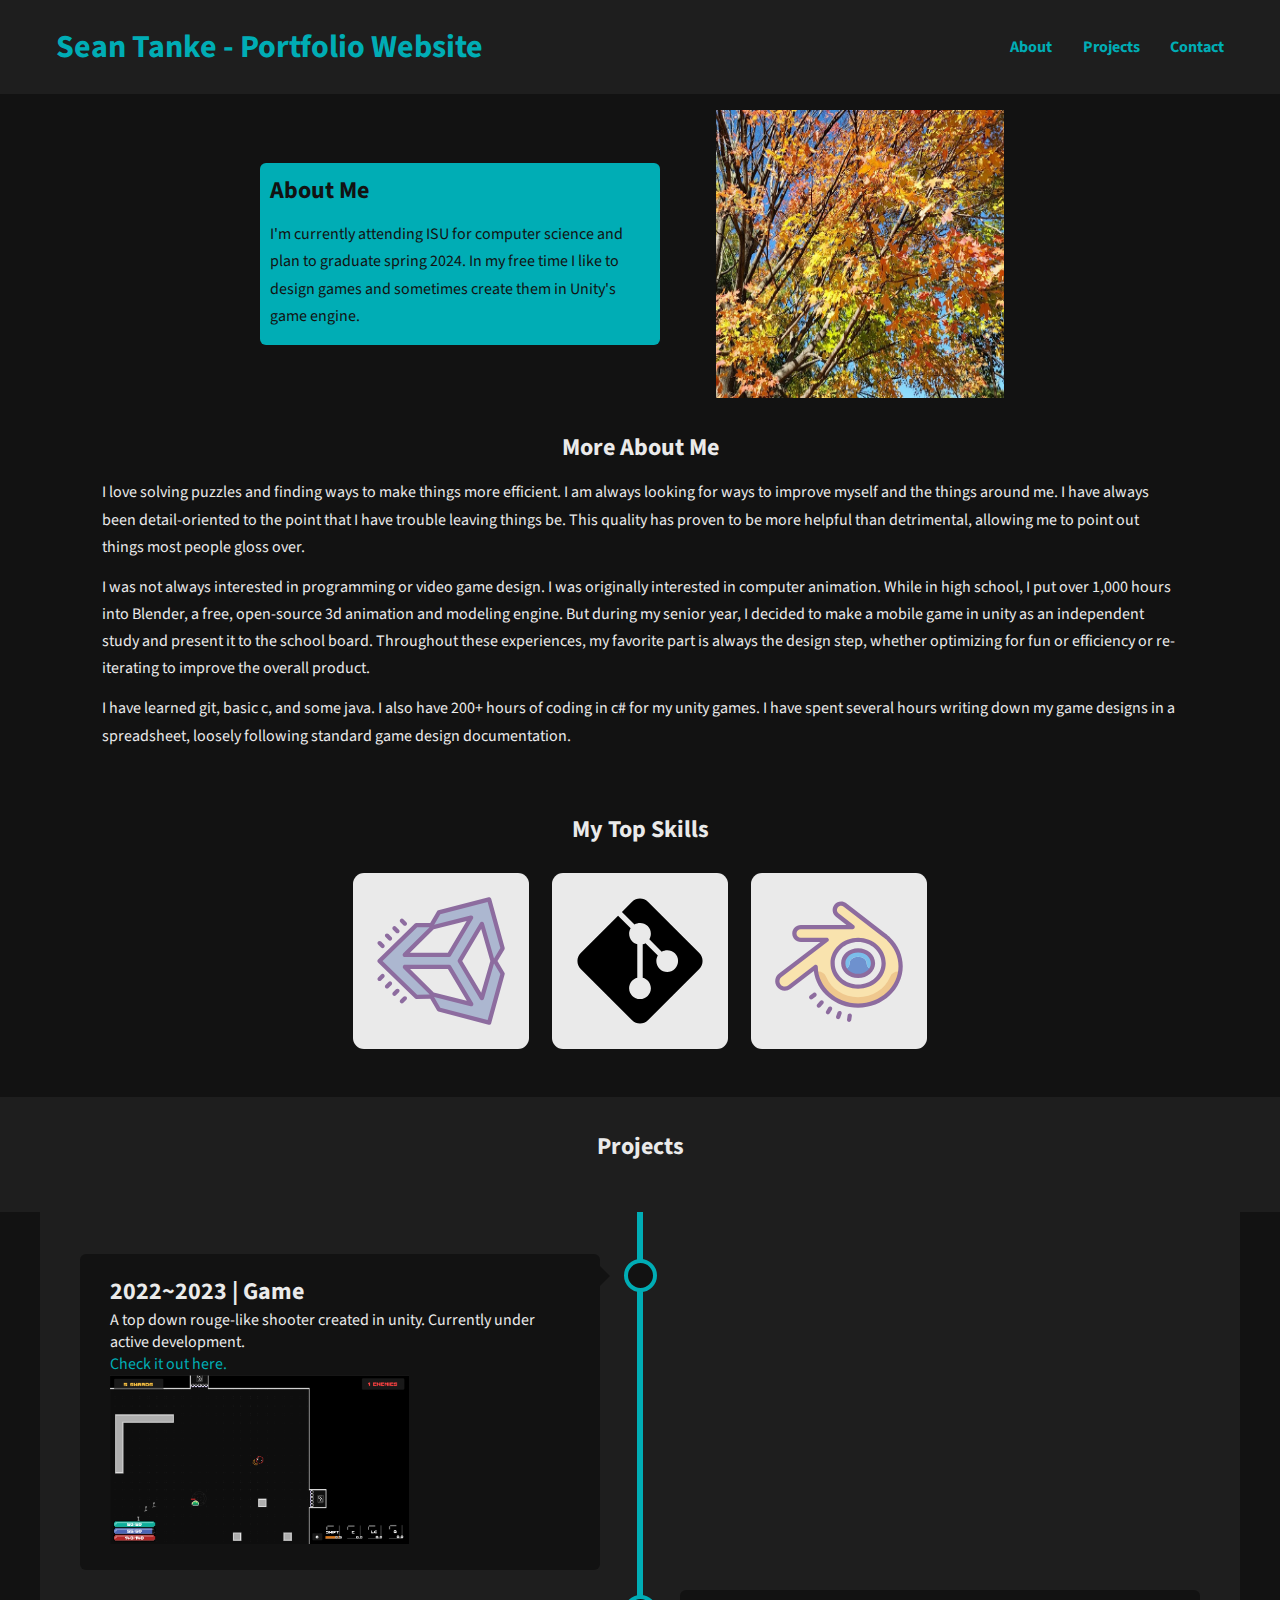
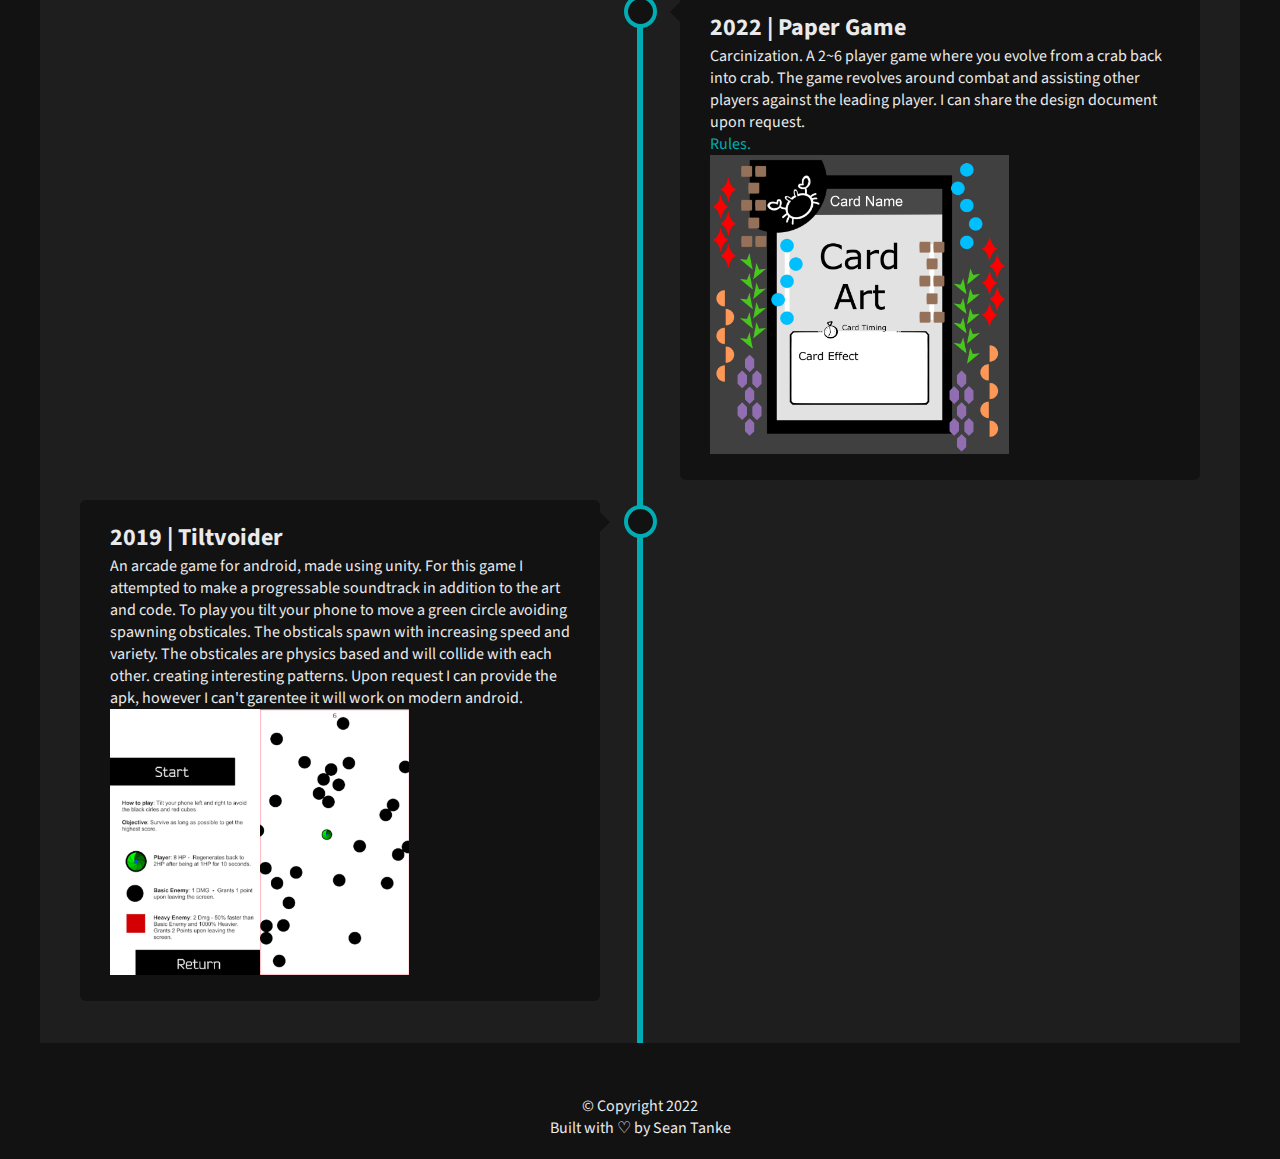
<file: index.html>
<!DOCTYPE html>
<html lang="en">
<head>
    <meta charset="UTF-8"> 
    <meta name="viewport" content="width=device-width,initial-scale=1.0">
    <link rel="stylesheet" href="assets/css/styles.css">

     <link rel="apple-touch-icon" sizes="180x180" href="assets/icons/apple-touch-icon.png">
     <link rel="icon" type="image/png" sizes="32x32" href="assets/icons/favicon-32x32.png">
     <link rel="icon" type="image/png" sizes="16x16" href="assets/icons/favicon-16x16.png">
     <link rel="manifest" href="assets/icons/site.webmanifest">

     <link rel="stylesheet" href="https://cdnjs.cloudflare.com/ajax/libs/animate.css/4.1.1/animate.min.css"/>

     <title>Sean Tanke | Portfolio</title>
</head>
<body>
    <!-- Navbar -->
    <nav>
        <h1>Sean Tanke - Portfolio Website</h1>
        <ul class="navigation">
          <li><a href="#about" class="nav-link">About</a></li>
          <li><a href="#projects" class="nav-link">Projects</a></li>
          <li><a href="./contact.html">Contact</a></li>
        </ul>
        <button class="burger-menu" id="burger-menu"> <!-- mobile only-->
          <ion-icon class="bars" name="menu-outline"></ion-icon>
        </button>
    </nav>

    

    <!-- Hero Section -->
    <section class="hero" id="about">
        
        <div class="bio animate__animated animate__flipInX">
          <h2 class="bio-title">About Me</h2>
          <p class="bio-text">
            I'm currently attending ISU for computer science and plan to graduate spring 2024.
            In my free time I like to design games and sometimes create them in Unity's game engine.
          </p>
        </div>

        <img src="assets/images/AboutImage.jpg" alt="main-graphic" loading="lazy" class="hero-img" />

    </section> 
  
    <!-- More about -->
    <section class="more-about">
      <h2>More About Me</h2>
      <p>
        I love solving puzzles and finding ways to make things more efficient. I am always looking for ways to improve myself and the things around me. I have always been detail-oriented to the point that I have trouble leaving things be. This quality has proven to be more helpful than detrimental, allowing me to point out things most people gloss over.
      </p>
      <p>
        I was not always interested in programming or video game design. I was originally interested in computer animation. While in high school, I put over 1,000 hours into Blender, a free, open-source 3d animation and modeling engine. But during my senior year, I decided to make a mobile game in unity as an independent study and present it to the school board. Throughout these experiences, my favorite part is always the design step, whether optimizing for fun or efficiency or re-iterating to improve the overall product.
      </p>
      <p>
        I have learned git, basic c, and some java. I also have 200+ hours of coding in c# for my unity games. I have spent several hours writing down my game designs in a spreadsheet, loosely following standard game design documentation.
      </p>
    </section>


    <!-- Skills section -->
    <section class="skills" id="skills">
      <h2 class="skill-header">My Top Skills</h2>

      <div class="skills-wrapper">
        <div class="first-set animate__animated animate__flipInX">
          <img
            src="assets/icons/icons8-unity.svg"
            alt=""
            loading="lazy"
            class="icon icon-card"
          />
          <img
            src="assets/icons/icons8-git.svg"
            alt=""
            loading="lazy"
            class="icon icon-card"
          />
          <img
            src="assets/icons/icons8-blender.svg"
            alt=""
            loading="lazy"
            class="icon icon-card"
          />
        </div>
        
      </div>
    </section>    

    


    <!-- Projects section -->
    <section class="projects" id="projects">
      <h2 class="projects-title">Projects</h2>
      <div class="projects-container">
      </div>
    </section>

    <!-- Timeline section -->
    <section class="ptimeline" id="ptimeline">

      <div class="timeline">
        <div class="container left">
          <div class="content">
            <div class="text">
              <h2>2022~2023 | Game</h2>
              <p>A top down rouge-like shooter created in unity. Currently under active development. </p>
              <a href="https://nekoma.itch.io/title-to-be-decided" target="_blank" class="project-link">Check it out here.</a>
            </div>
             <img src="assets/images/ProjectOne.PNG" alt="" loading="lazy" class="project-pic" />
          </div>
        </div>
        <div class="container right">
          <div class="content">
            <div class="text">
              <h2>2022 | Paper Game</h2>
              <p>Carcinization. A 2~6 player game where you evolve from a crab back into crab. 
                The game revolves around combat and assisting other players against the leading player. I can share the design document upon request. </p>
              <a href="https://docs.google.com/document/d/11oVe66RdVP9af_TfMNb0AG6meTSqZsRd-ca5Z1tfWr4/edit?usp=sharing" target="_blank" class="project-link">Rules.</a>
            </div>
             <img src="assets/images/Crab.jpg" alt="" loading="lazy" class="project-pic" />
          </div>
        </div>
        <div class="container left">
          <div class="content">
            <div class="text">
              <h2>2019 | Tiltvoider</h2>
              <p>An arcade game for android, made using unity. For this game I attempted to make a progressable soundtrack in addition to the art and code.
                To play you tilt your phone to move a green circle avoiding spawning obsticales. The obsticals spawn with increasing speed and variety. The obsticales are physics based and will collide with each other.
              creating interesting patterns. Upon request I can provide the apk, however I can't garentee it will work on modern android.</p>
              
            </div>
             <img src="assets/images/tiltvoider.webp" alt="" loading="lazy" class="project-pic" />
          </div>
        </div>
      </div>

    </section>

      
        
      
 
    
    <!-- Socials -->

    <!-- Footer section -->
    <footer>
      <p class="copy">&copy; Copyright 2022</p>
      <p class="copy">
        Built with &#x2661; by
        Sean Tanke
      </p>
    </footer>

    <!-- Website scripts -->



</body>
</html>
</file>
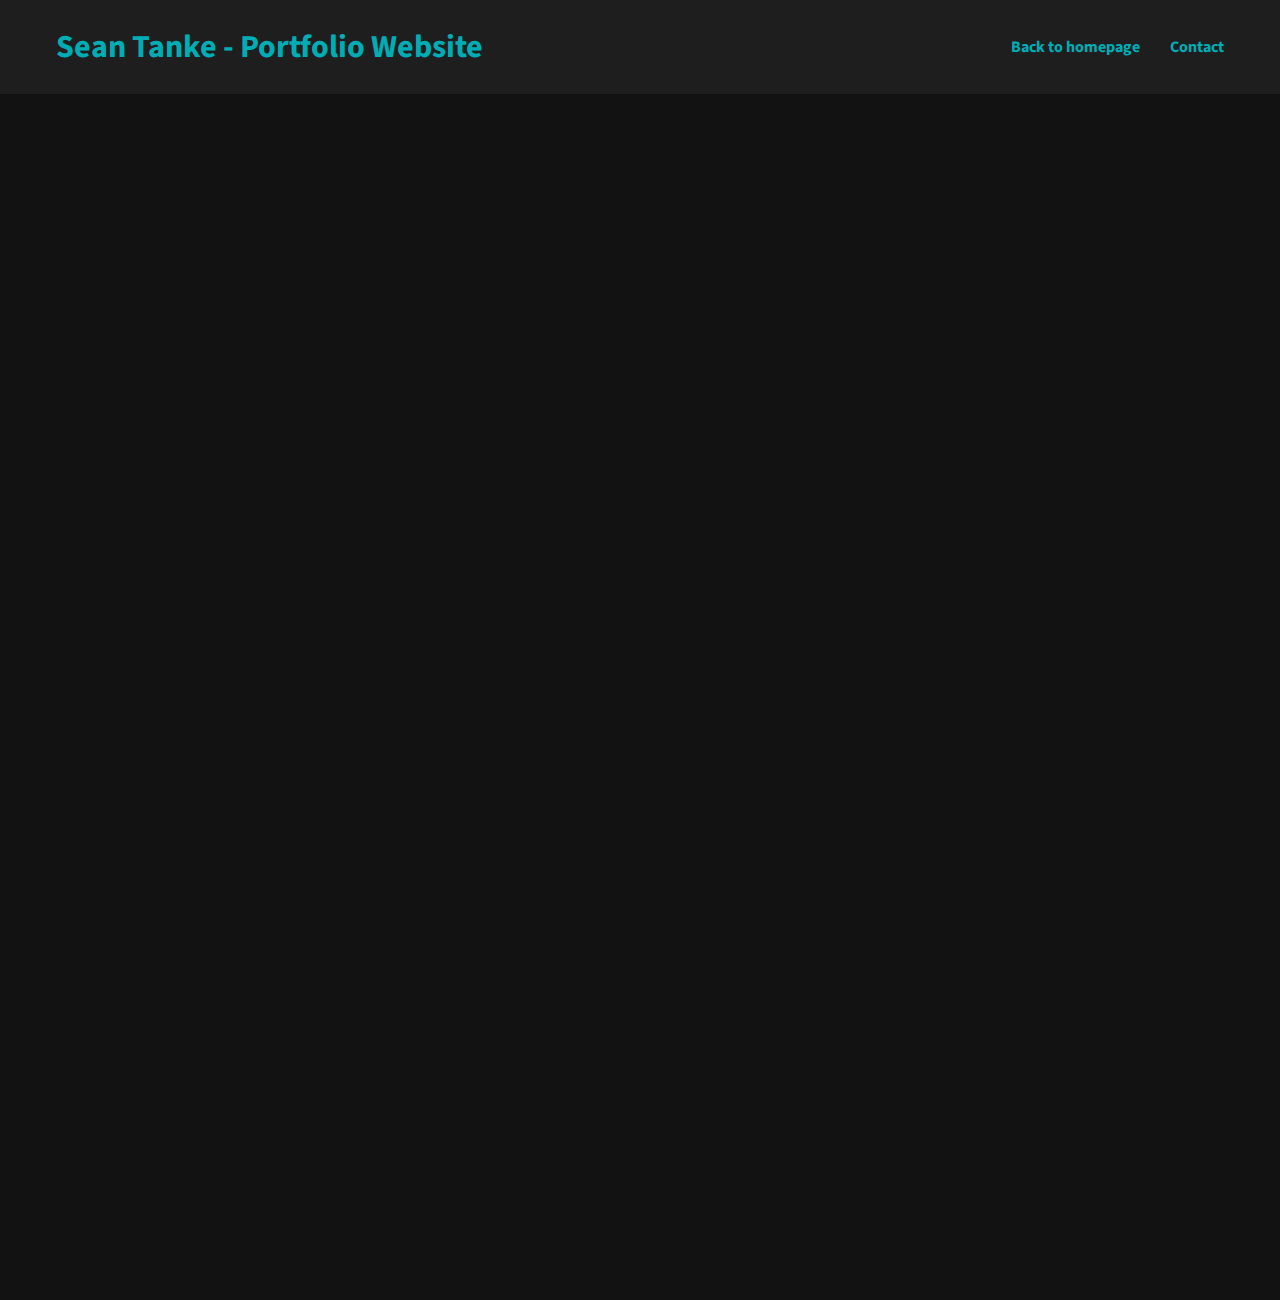
<file: contact.html>
<!DOCTYPE html>
<html lang="en">
<head>
    <meta charset="UTF-8"> 
    <meta name="viewport" content="width=device-width,initial-scale=1.0">
    <link rel="stylesheet" href="assets/css/styles.css">

     <link rel="apple-touch-icon" sizes="180x180" href="assets/icons/apple-touch-icon.png">
     <link rel="icon" type="image/png" sizes="32x32" href="assets/icons/favicon-32x32.png">
     <link rel="icon" type="image/png" sizes="16x16" href="assets/icons/favicon-16x16.png">
     <link rel="manifest" href="assets/icons/site.webmanifest">

     <link rel="stylesheet" href="https://cdnjs.cloudflare.com/ajax/libs/animate.css/4.1.1/animate.min.css"/>

     <title>Sean Tanke | Portfolio</title>
</head>
<body>
    <nav>
        <h1>Sean Tanke - Portfolio Website</h1>
        <ul class="navigation">
          <li><a href="./index.html">Back to homepage</a></li>
          <li><a href="./contact.html">Contact</a></li>
        </ul>
        <button class="burger-menu" id="burger-menu"> <!-- mobile only-->
          <ion-icon class="bars" name="menu-outline"></ion-icon>
        </button>
    </nav>

    <p style="text-align:center">
        <iframe src="https://docs.google.com/forms/d/e/1FAIpQLSfXo81QcPSiG1Dl4xekinIOQWK939Ay1asiVAfI6gUYE2TZ0w/viewform?embedded=true" width="640" height="1200" frameborder="0" marginheight="0" marginwidth="0" >Loading…</iframe>  
    </p>

</body>
</html>
</file>
<file: assets/css/styles.css>
@import url('https://fonts.googleapis.com/css2?family=Source+Sans+Pro&display=swap');

/* variable */
:root{
    --font-family: 'Source Sans Pro', sans-serif;
    --normal-font: 400;
    --bold-font: 700;
    --bolder-font: 900;

    --bg-color: #121212;
    --raised-bg-color:#1e1e1e;
    --text-color: #eaeaea;
    --primary-color: #00ADB5;
    --secondary-color: #9F73AB;
    --primary-shadow: #ff0000;
    --secondary-shadow: #ff0000;

    --bottom-margin: 0.5rem;
    --bottom-margin-2: 1rem;
    --line-height: 1.7rem;
    --transition: 0.2s;

    --timeline-bg:#121212;
} 
html {
    scroll-behavior: smooth;
    background-color: var(--bg-color);
     }


  /* CSS Resets */
  * {
    margin: 0;
    padding: 0;
    box-sizing: border-box;
  }
  
  ul {
    list-style-type: none;
  }
  
  a {
    text-decoration: none;
    color: var(--primary-color);
  }
  
  a:hover {
    color: var(--secondary-color);
  }
  
  body {
    font-family: var(--font-family);
    color: var(--text-color);
  } 

  .alert {
    background-color: #de8500; /* temporary inclusion */
    padding: 10px;
  }

  /*#region Navbar */
nav {
  position: sticky;
  top: 0;
  left: 0;
  z-index: 1;
  display: flex;
  align-items: center;
  justify-content: space-between;
  padding: 1.5rem 3.5rem;
  background-color: var(--raised-bg-color);
}

nav h1 {
  color: var(--primary-color);
}

nav a {
  color: var(--primary-color);
  transition: var(--transition);
}
nav a:hover {
  color: var(--secondary-color);
  border-bottom: 2px solid var(--secondary-color);
}

nav ul {
  display: flex;
  gap: 1.9rem;
}

nav ul li {
  font-weight: var(--bold-font);
}

.burger-menu {
  color: var(--primary-color);
  font-size: 2rem;
  border: 0;
  background-color: transparent;
  cursor: pointer;
  display: none;
}
/*#endregion Navbar ends */

/*#region Hero*/
.hero {
    display: flex;
    align-items: center;
    justify-content: center;
    gap: 2.5rem;
    max-width: 68.75rem;
    margin: auto;
  }
  
  .hero img {
    height: 20rem;
    width: 20rem;
    padding: 1rem;
  }
  
  .bio {
    background-color: var(--primary-color);
    width: 25rem;
    padding: 0.625rem;
    border-radius: 6px;

    
  }
  
  .bio h2 {
    margin-bottom: var(--bottom-margin);
    color:var(--bg-color);
    
  }
  
  .bio p {
    line-height: var(--line-height);
    padding: 0.3rem 0;
    color:var(--bg-color);
  }
  /*#endregion Hero*/
  
  /*#region More about */
  .more-about {
    padding: 1rem 6rem;
  }
  
  .more-about h2 {
    margin-bottom: var(--bottom-margin);
    text-align: center;
  }
  
  .more-about p {
    line-height: var(--line-height);
    padding: 0.4rem;
  }
  /*#endregion More about ends */
  
  
  /*#region Skills*/
  .skills {
    max-width: 68.75rem;
    margin: auto;
    text-align: center;
    margin-top: 2.5rem;
  }
  
  .skill-header {
    margin-bottom: 1rem;
  }
  
  .skills-wrapper img {
    padding: 1.25rem;
  }
  
  .icon {
    width: 11rem;
    height: 11rem;
  }

  .icon-card {
    background-color: var(--text-color);
    border-radius: 11px;
    padding: 20px;
    margin: 10px;
  }
  /*#endregion Skills*/
  
  /*#region Projects */
  .projects {
    background-color: var(--raised-bg-color);
    padding: 32px 0;
    margin-top: 2rem;
  }
  
  .project-pic {
    width: 65%;
    height: 60%;
  }
  
  .projects-container {
    display: flex;
    align-items: center;
    justify-content: center;
  }
  
  .projects-title {
    text-align: center;
    margin-bottom: 1rem;
  }
  
  .project-container {
    text-align: center;
    width: 21.875rem;
    padding: 1rem;
  }
  
  .project-container p {
    padding: 0.4rem;
  }
  
  .project-title {
    margin-bottom: var(--bottom-margin);
  }
  
  .project-details {
    margin-bottom: var(--bottom-margin);
  }

  .project-card {
    background-color: var(--raised-bg-color);
    border-radius: 11px;
    padding: 20px;
    margin: 10px;
  }
  /*#endregion Projects */
  
  /*#region Timeline*/
  
  
  
  /* The actual timeline (the vertical ruler) */
  .timeline {
    background-color: var(--raised-bg-color);
    padding: 32px 0;
    margin-top: 2rem;

    position: relative;
    max-width: 1200px;
    margin: 0 auto;
  }
  
  /* The actual timeline (the vertical ruler) */
  .timeline::after {
    content: '';
    position: absolute;
    width: 6px;
    background-color: var(--primary-color);
    top: 0;
    bottom: 0;
    left: 50%;
    margin-left: -3px;
  }
  
  /* Container around content */
  .container {
    padding: 10px 40px;
    position: relative;
    background-color: inherit;
    width: 50%;
  }
  
  /* The circles on the timeline */
  .container::after {
    content: '';
    position: absolute;
    width: 25px;
    height: 25px;
    right: -17px;
    background-color: var(--timeline-bg);
    border: 4px solid var(--primary-color);
    top: 15px;
    border-radius: 50%;
    z-index: 1;
  }
  
  /* Place the container to the left */
  .left {
    left: 0;
  }
  
  /* Place the container to the right */
  .right {
    left: 50%;
  }
  
  /* Add arrows to the left container (pointing right) */
  .left::before {
    content: " ";
    height: 0;
    position: absolute;
    top: 22px;
    width: 0;
    z-index: 1;
    right: 30px;
    border: medium solid var(--timeline-bg);
    border-width: 10px 0 10px 10px;
    border-color: transparent transparent transparent var(--timeline-bg);
  }
  
  /* Add arrows to the right container (pointing left) */
  .right::before {
    content: " ";
    height: 0;
    position: absolute;
    top: 22px;
    width: 0;
    z-index: 1;
    left: 30px;
    border: medium solid var(--timeline-bg);
    border-width: 10px 10px 10px 0;
    border-color: transparent var(--timeline-bg) transparent transparent;
  }
  
  /* Fix the circle for containers on the right side */
  .right::after {
    left: -16px;
  }
  
  /* The actual content */
  .content {
    padding: 20px 30px;
    background-color: var(--timeline-bg);
    position: relative;
    border-radius: 6px;
  }
  
  /* Media queries - Responsive timeline on screens less than 600px wide */
  @media screen and (max-width: 600px) {
  /* Place the timelime to the left */
    .timeline::after {
      left: 31px;
    }
  
  /* Full-width containers */
    .container {
      width: 100%;
      padding-left: 70px;
      padding-right: 25px;
    }
  
  /* Make sure that all arrows are pointing leftwards */
    .container::before {
      left: 60px;
      border: medium solid var(--timeline-bg);
      border-width: 10px 10px 10px 0;
      border-color: transparent var(--timeline-bg) transparent transparent;
    }
  
  /* Make sure all circles are at the same spot */
    .left::after, .right::after {
      left: 15px;
    }
  
  /* Make all right containers behave like the left ones */
    .right {
      left: 0%;
    }
  }
  /*#endregion Timeline*/





  /* Contacts section */
  .container{
    align-items: center;
  }
  
  /* Social buttons? */
  
  /* add scroll to top */
  
  /* Footer section */
  footer {
    background-color: var(--bg-color);
    padding: 1.25rem;
    text-align: center;
    margin: 2rem 0 0;
  }
  /* Footer section ends */

  
  /* Media queries for responsiveness */
  @media screen and (max-width: 720px) {
    nav {
      padding: 1.5rem 1rem;
    }
    nav ul {
      position: fixed;
      background-color: var(--bg-color);
      flex-direction: column;
      top: 86px;
      left: 10%;
      width: 80%;
      text-align: center;
      transform: translateX(120%);
      transition: transform 0.5s ease-in;
    }
  
    nav ul li {
      margin: 8px;
    }
  
    .burger-menu {
      display: block;
    }
  
    nav ul.show {
      transform: translateX(0);
    }
  
    .hero {
      margin-top: -4rem;
      flex-direction: column;
      gap: 0;
    }
  
    .hero img {
      height: 37.5rem;
      width: 30rem;
    }
  
    .bio {
      margin-top: -7rem;
      width: 20.5rem;
    }
  
    .more-about {
      margin-top: 2rem;
      padding: 1rem 3.5rem;
    }
  
    .more-about h2 {
      text-align: center;
    }
  
    .more-about p {
      text-align: justify;
    }
  
    .icon {
      width: 5.875rem;
      height: 5.25rem;
    }
  
    .projects-container {
      flex-direction: column;
    }
  
    .project-container {
      width: 20.875rem;
    }
    
  }
  
  @media screen and (max-width: 420px) {
    .hero img {
      height: 37.5rem;
      width: 23rem;
    }
  
    .bio {
      width: 18.3rem;
    }
  
    .project-container {
      width: 17.875rem;
    }
  
    
}
</file>
